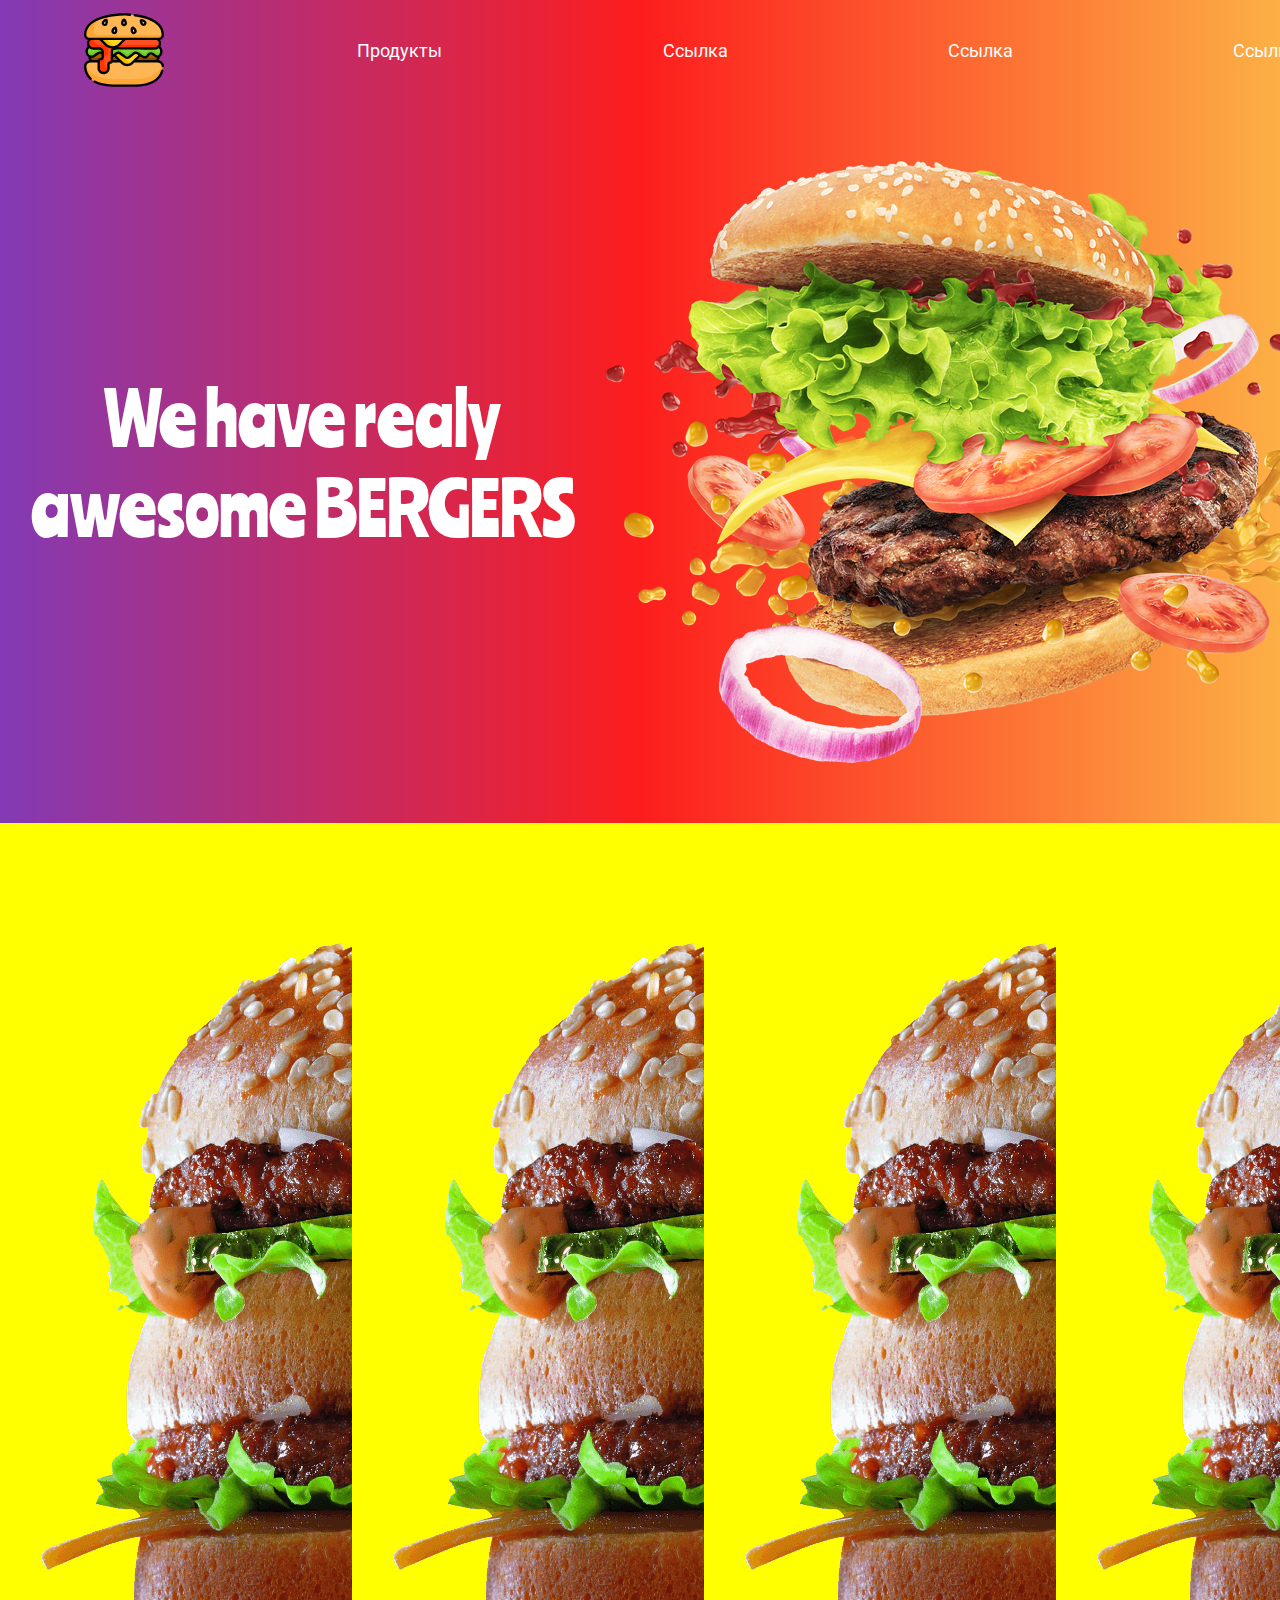
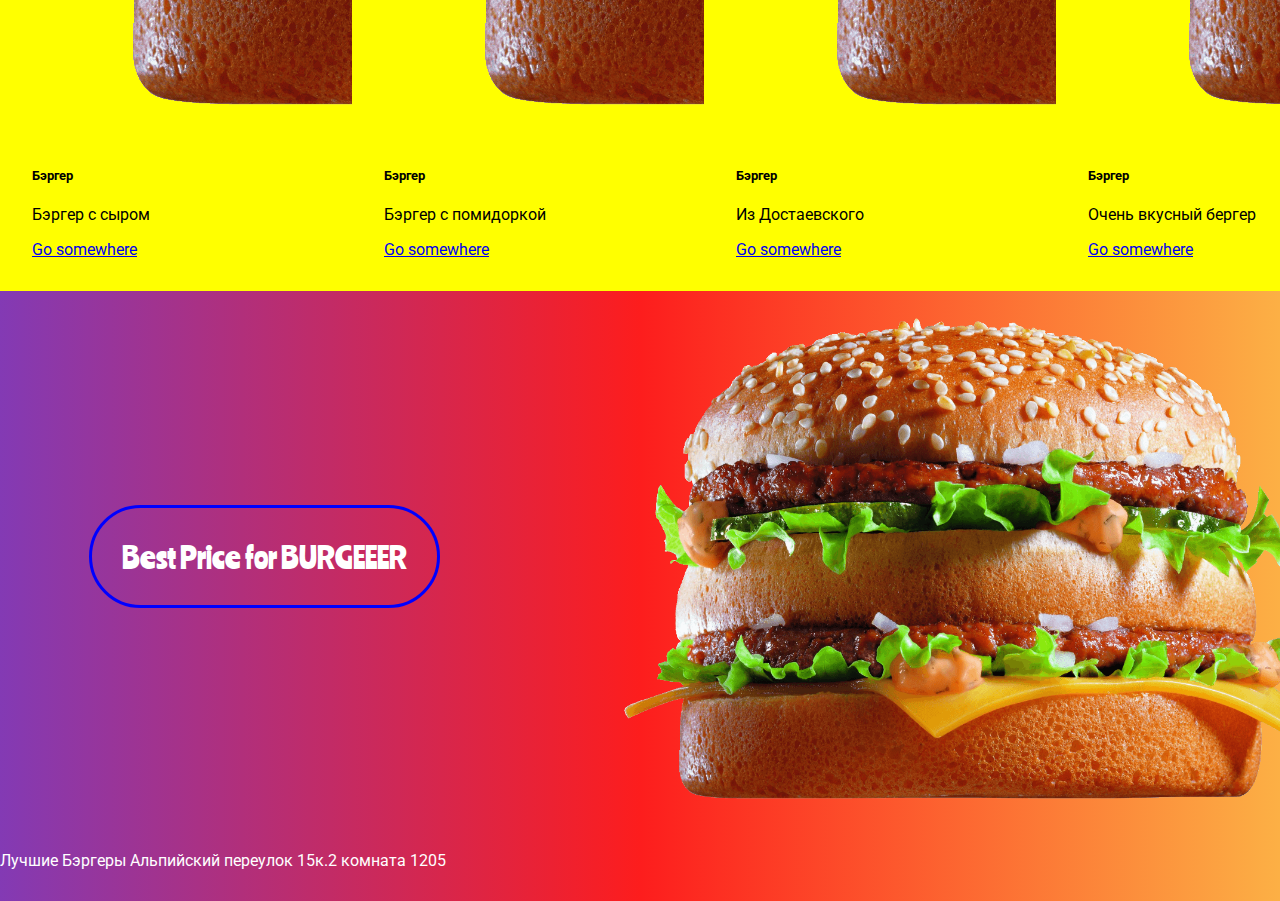
<file: index.html>
<!DOCTYPE html>
<html lang="en">
<head>
    <meta charset="UTF-8">
    <meta name="viewport" content="width=device-width, initial-scale=1.0">
    <title>Bergeri</title>
    <link rel="stylesheet" href="./scss/style.css">
    <link href="https://cdn.jsdelivr.net/npm/bootstrap@5.0.0-beta1/dist/css/bootstrap.min.css" rel="stylesheet" integrity="sha384-giJF6kkoqNQ00vy+HMDP7azOuL0xtbfIcaT9wjKHr8RbDVddVHyTfAAsrekwKmP1" crossorigin="anonymous">
    <link rel="preconnect" href="https://fonts.gstatic.com">
    <link href="https://fonts.googleapis.com/css2?family=Balsamiq+Sans:wght@400;700&family=Caveat:wght@700&family=Ranchers&family=Roboto&display=swap" rel="stylesheet"> 
</head>
<body>
    <div class="container">
        <div class="header">
            <div class="header__logo"><img class="header__image" src="img/burger.svg"></div>
            <nav class="flex">
                <div class="nav_item">Продукты</div>
                <div class="nav_item">Ссылка</div>
                <div class="nav_item">Ссылка</div>
                <div class="nav_item">Ссылка</div>
            </nav>
        </div>
        <div class="main">
            <div class="main__picture flex">
                <div class="main__text">We have realy awesome BERGERS</div>
                <img src="img/burger.png"> 
            </div>
            <div class="main__products flex">
                <div class="card" style="width: 18rem;">
                    <img class="card-img-top" src="img/deg.png" alt="Card image cap">
                    <div class="card-body">
                      <h5 class="card-title">Бэргер</h5>
                      <p class="card-text">Бэргер с сыром</p>
                      <a href="product.html" class="btn btn-primary">Go somewhere</a>
                    </div>
                  </div>
                  <div class="card" style="width: 18rem;">
                    <img class="card-img-top" src="img/deg.png" alt="Card image cap">
                    <div class="card-body">
                      <h5 class="card-title">Бэргер</h5>
                      <p class="card-text">Бэргер с помидоркой</p>
                      <a href="product.html" class="btn btn-primary">Go somewhere</a>
                    </div>
                  </div>
                  <div class="card" style="width: 18rem;">
                    <img class="card-img-top" src="img/deg.png" alt="Card image cap">
                    <div class="card-body">
                      <h5 class="card-title">Бэргер</h5>
                      <p class="card-text">Из Достаевского</p>
                      <a href="product.html" class="btn btn-primary">Go somewhere</a>
                    </div>
                  </div>
                  <div class="card" style="width: 18rem;">
                    <img class="card-img-top" src="img/deg.png" alt="Card image cap">
                    <div class="card-body">
                      <h5 class="card-title">Бэргер</h5>
                      <p class="card-text">Очень вкусный бергер</p>
                      <a href="product.html" class="btn btn-primary">Go somewhere</a>
                    </div>
                  </div>
            </div>
            <div class="main__promo flex">
                <div class="main__promo_text">Best Price for BURGEEER</div>
                <img class="main__promo_img" src="img/deg.png" alt="breger">
            </div>
        </div>
        <script type="text/javascript" charset="utf-8" async src="https://api-maps.yandex.ru/services/constructor/1.0/js/?um=constructor%3A6de5b1a2f564c8a6d4325d3eae62378920188049afb2cac7e0077eac5d025ffc&amp;width=1200&amp;height=700&amp;lang=ru_RU&amp;scroll=true"></script>
        <div class="footer">
           Лучшие Бэргеры Альпийский переулок 15к.2 комната 1205
        </div>
        
    </div>
    <a id="back_to_top">↑</a>
        </div>
    </div>  
    <script src="https://cdn.jsdelivr.net/npm/bootstrap@5.0.0-beta1/dist/js/bootstrap.bundle.min.js" integrity="sha384-ygbV9kiqUc6oa4msXn9868pTtWMgiQaeYH7/t7LECLbyPA2x65Kgf80OJFdroafW" crossorigin="anonymous"></script>
    <script src="https://cdn.jsdelivr.net/npm/@popperjs/core@2.5.4/dist/umd/popper.min.js" integrity="sha384-q2kxQ16AaE6UbzuKqyBE9/u/KzioAlnx2maXQHiDX9d4/zp8Ok3f+M7DPm+Ib6IU" crossorigin="anonymous"></script>
    <script src="https://cdn.jsdelivr.net/npm/bootstrap@5.0.0-beta1/dist/js/bootstrap.min.js" integrity="sha384-pQQkAEnwaBkjpqZ8RU1fF1AKtTcHJwFl3pblpTlHXybJjHpMYo79HY3hIi4NKxyj" crossorigin="anonymous"></script>
    <script src="https://ajax.googleapis.com/ajax/libs/jquery/3.5.1/jquery.min.js"></script>
    
    <script src="js/sticky.js"></script>
    <script src="js/scrollTop.js"></script>
    
</body>
</html>
</file>
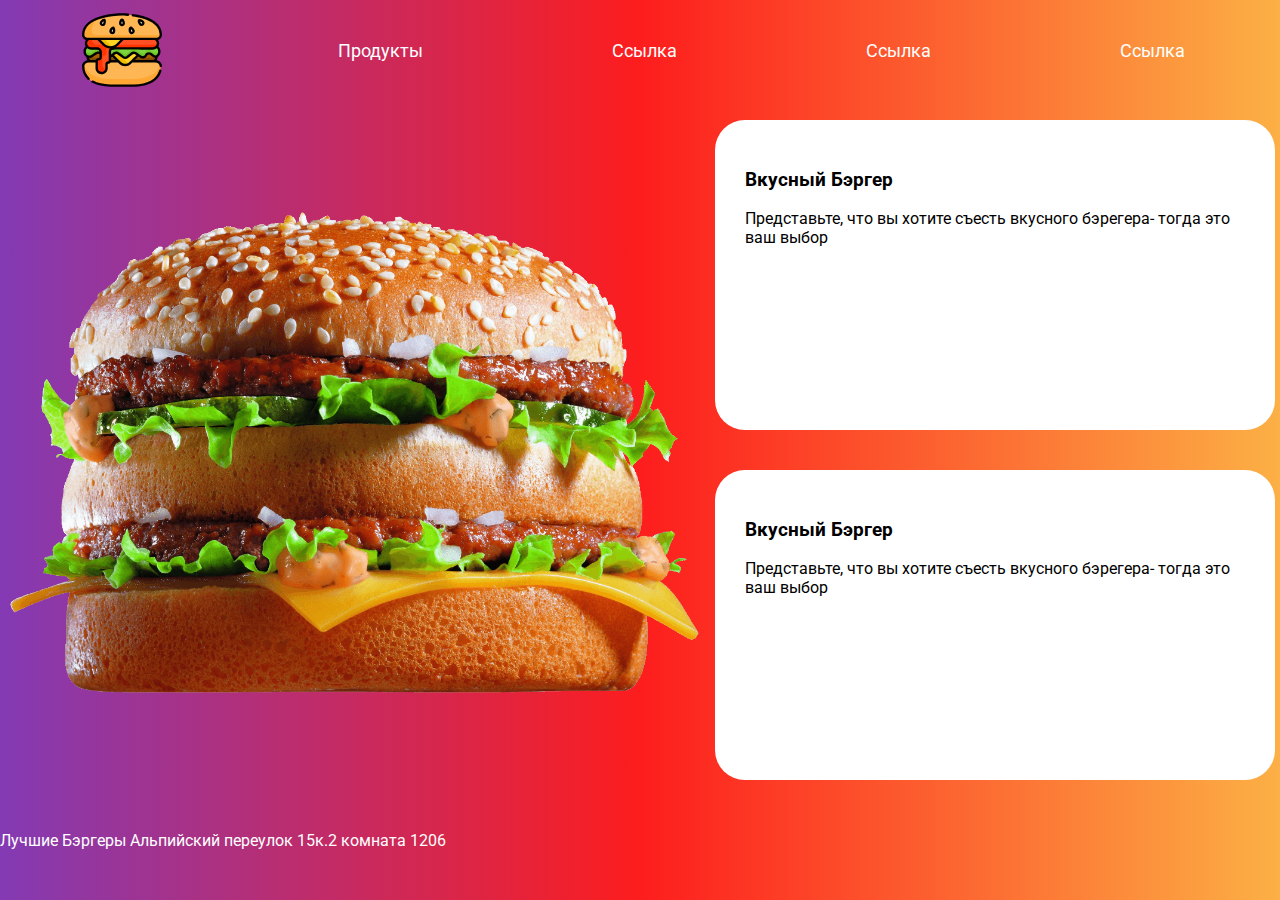
<file: product.html>
<!DOCTYPE html>
<html lang="en">
<head>
    <meta charset="UTF-8">
    <meta name="viewport" content="width=device-width, initial-scale=1.0">
    <title>Document</title>
    <link rel="stylesheet" href="./scss/style.css">
    <link href="https://cdn.jsdelivr.net/npm/bootstrap@5.0.0-beta1/dist/css/bootstrap.min.css" rel="stylesheet" integrity="sha384-giJF6kkoqNQ00vy+HMDP7azOuL0xtbfIcaT9wjKHr8RbDVddVHyTfAAsrekwKmP1" crossorigin="anonymous">
    <link rel="preconnect" href="https://fonts.gstatic.com">
    <link href="https://fonts.googleapis.com/css2?family=Balsamiq+Sans:wght@400;700&family=Caveat:wght@700&family=Ranchers&family=Roboto&display=swap" rel="stylesheet"> 
</head>
<body>
    <div class="container">
        <div class="header">
            <div class="header__logo"><img class="header__image" src="img/burger.svg"></div>
            <nav class="flex">
                <div class="nav_item">Продукты</div>
                <div class="nav_item">Ссылка</div>
                <div class="nav_item">Ссылка</div>
                <div class="nav_item">Ссылка</div>
            </nav>
        </div>
        <div class="main flex">
            <img class="main__promo_img" src="img/deg.png" alt="breger">
            <div class="main__product">
                <div class="main__product_info">
                    <h3>Вкусный Бэргер</h1>
                        <p>
                            Представьте, что вы хотите съесть вкусного бэрегера- тогда это ваш выбор
                        </p>
                </div>

                <div class="main__product_info">
                    <h3>Вкусный Бэргер</h1>
                        <p>
                            Представьте, что вы хотите съесть вкусного бэрегера- тогда это ваш выбор
                        </p>
                </div>

            </div>
        </div>
        <div class="footer">
            Лучшие Бэргеры Альпийский переулок 15к.2 комната 1206
        </div>
    </div>
    <script src="https://cdn.jsdelivr.net/npm/bootstrap@5.0.0-beta1/dist/js/bootstrap.bundle.min.js" integrity="sha384-ygbV9kiqUc6oa4msXn9868pTtWMgiQaeYH7/t7LECLbyPA2x65Kgf80OJFdroafW" crossorigin="anonymous"></script>
    <script src="https://cdn.jsdelivr.net/npm/@popperjs/core@2.5.4/dist/umd/popper.min.js" integrity="sha384-q2kxQ16AaE6UbzuKqyBE9/u/KzioAlnx2maXQHiDX9d4/zp8Ok3f+M7DPm+Ib6IU" crossorigin="anonymous"></script>
    <script src="https://cdn.jsdelivr.net/npm/bootstrap@5.0.0-beta1/dist/js/bootstrap.min.js" integrity="sha384-pQQkAEnwaBkjpqZ8RU1fF1AKtTcHJwFl3pblpTlHXybJjHpMYo79HY3hIi4NKxyj" crossorigin="anonymous"></script>
    <script src="https://ajax.googleapis.com/ajax/libs/jquery/3.5.1/jquery.min.js"></script>
    <script src="/js/sticky.js"></script>
</body>
</html>
</file>
<file: scss/style.css>
body {
  margin: 0;
  font-family: 'Roboto', sans-serif;
  background: #833ab4;
  background: -webkit-gradient(linear, left top, right top, from(#833ab4), color-stop(50%, #fd1d1d), to(#fcb045));
  background: linear-gradient(90deg, #833ab4 0%, #fd1d1d 50%, #fcb045 100%);
}

.container {
  width: 100%;
  height: 100vh;
  display: -ms-grid;
  display: grid;
  -ms-grid-columns: 1fr;
      grid-template-columns: 1fr;
  -ms-grid-rows: 1fr 4fr 1fr;
      grid-template-rows: 1fr 4fr 1fr;
      grid-template-areas: 'header' 'main' 'footer';
}

nav {
  grid-area: nav;
  width: 100%;
}

nav > .nav_item {
  font-size: 18px;
  color: white;
}

.header {
  -ms-grid-row: 1;
  -ms-grid-column: 1;
  grid-area: header;
  display: -webkit-box;
  display: -ms-flexbox;
  display: flex;
  width: 100%;
  height: 100px;
}

.header__logo {
  display: -webkit-box;
  display: -ms-flexbox;
  display: flex;
  -webkit-box-pack: center;
      -ms-flex-pack: center;
          justify-content: center;
  -ms-flex-item-align: center;
      align-self: center;
  width: 300px;
  grid-area: logo;
}

.header__image {
  width: 80px;
}

.header.clone {
  position: fixed;
  top: -200px;
  left: 0;
  right: 0;
  z-index: 999;
  -webkit-transition: 0.4s top cubic-bezier(0.3, 0.73, 0.3, 0.74);
  transition: 0.4s top cubic-bezier(0.3, 0.73, 0.3, 0.74);
  background: #bf2c6a;
  border-radius: 10px;
}

body.down .header.clone {
  top: 0;
}

.after {
  width: 100%;
}

.main {
  -ms-grid-row: 2;
  -ms-grid-column: 1;
  grid-area: main;
}

.main__picture {
  margin: 60px 0 60px 0;
}

.main__text {
  color: white;
  text-align: center;
  font-size: 72px;
  font-family: 'Ranchers', cursive;
}

.main__promo_text {
  color: white;
  font-size: 30px;
  border: 3px solid;
  padding: 30px;
  border-color: blue;
  border-radius: 60px;
  font-family: 'Ranchers', cursive;
}

.main__promo_img {
  width: 700px;
}

.main__product {
  display: -webkit-box;
  display: -ms-flexbox;
  display: flex;
  -webkit-box-orient: vertical;
  -webkit-box-direction: normal;
      -ms-flex-direction: column;
          flex-direction: column;
}

.main__product_info {
  margin: 20px 0 20px 0;
  width: 500px;
  height: 250px;
  background-color: white;
  border-radius: 30px;
  padding: 30px;
}

.card {
  padding: 2rem;
  background: yellow;
}

.footer {
  -ms-grid-row: 3;
  -ms-grid-column: 1;
  grid-area: footer;
  height: 80px;
  color: white;
  display: -webkit-box;
  display: -ms-flexbox;
  display: flex;
  -webkit-box-align: center;
      -ms-flex-align: center;
          align-items: center;
}

.flex {
  display: -webkit-box;
  display: -ms-flexbox;
  display: flex;
  -webkit-box-align: center;
      -ms-flex-align: center;
          align-items: center;
  -ms-flex-pack: distribute;
      justify-content: space-around;
}

#back_to_top {
  position: fixed;
  bottom: 80px;
  right: 40px;
  z-index: 9999;
  width: 30px;
  height: 30px;
  text-align: center;
  line-height: 30px;
  background: #f5f5f5;
  color: #444;
  cursor: pointer;
  border-radius: 2px;
  opacity: 0;
}

#back_to_top:hover {
  background: #e9ebec;
}

/*# sourceMappingURL=style.css.map */
</file>
